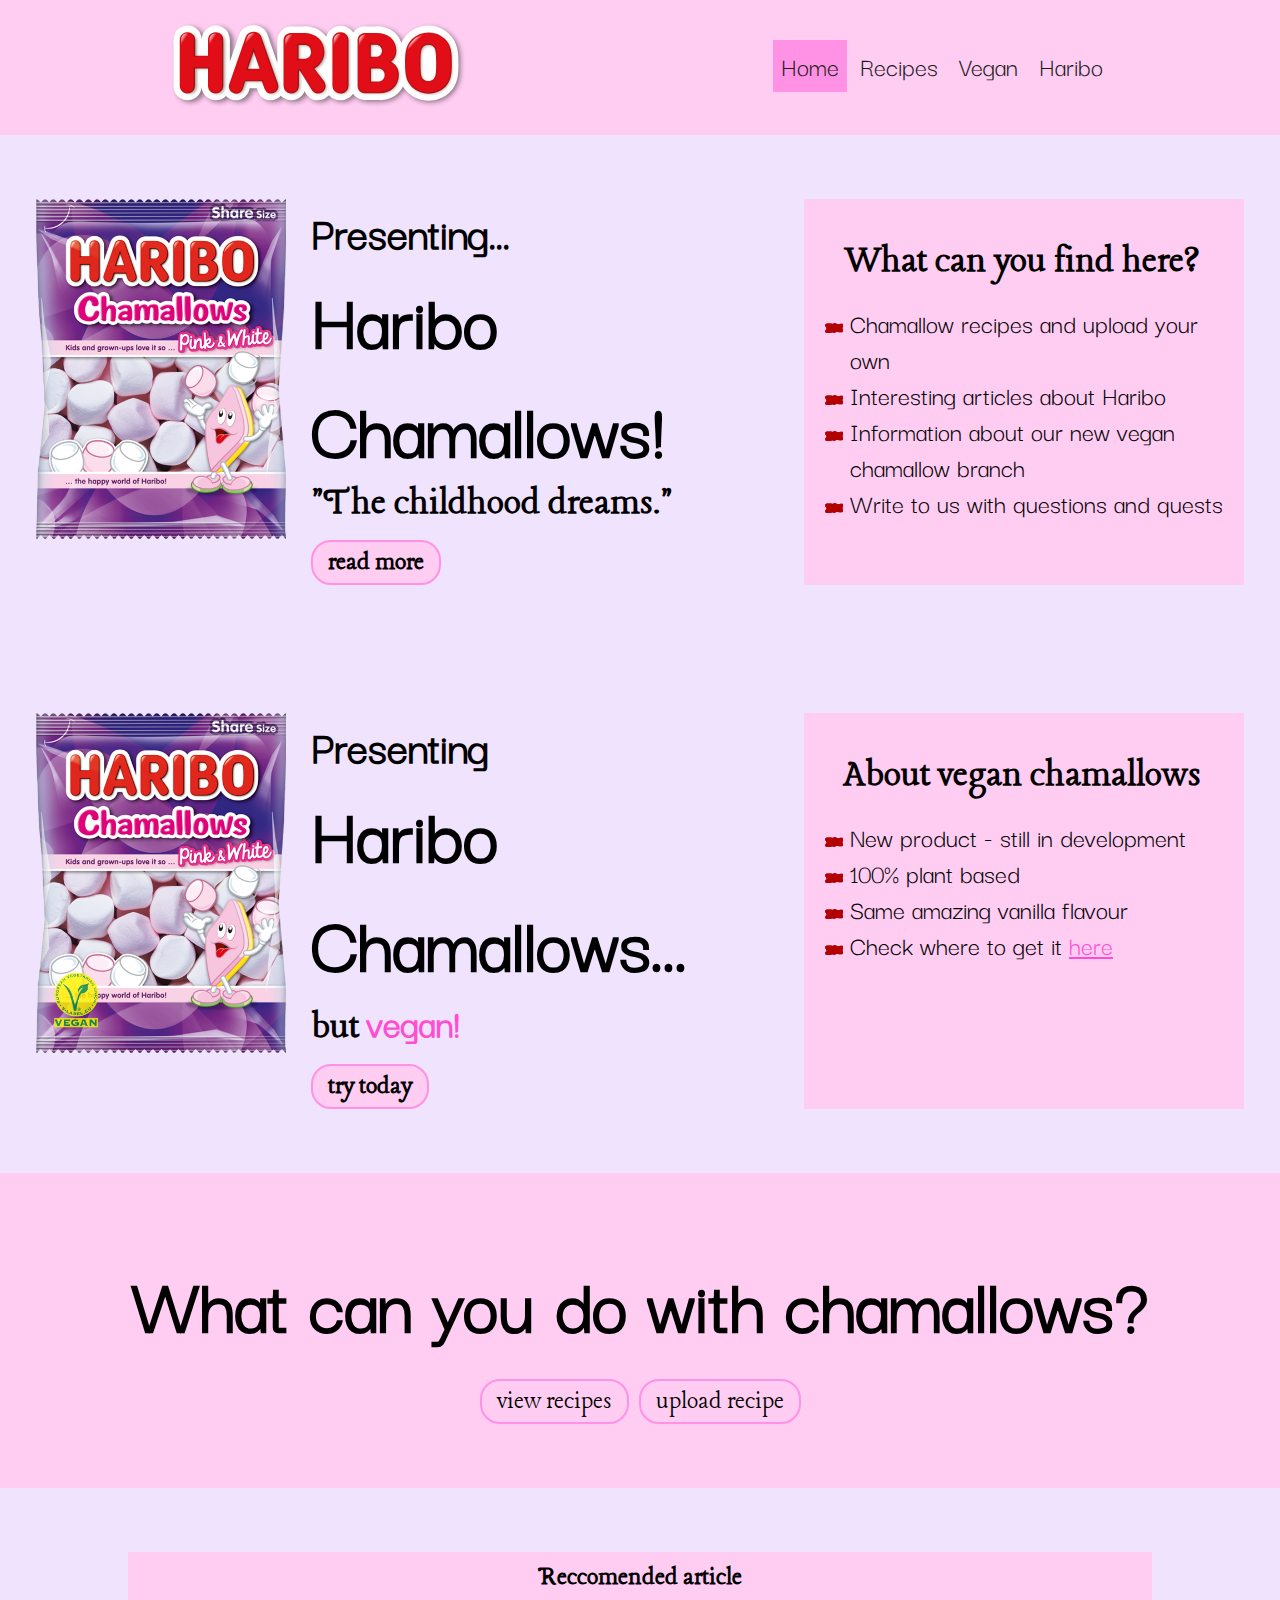
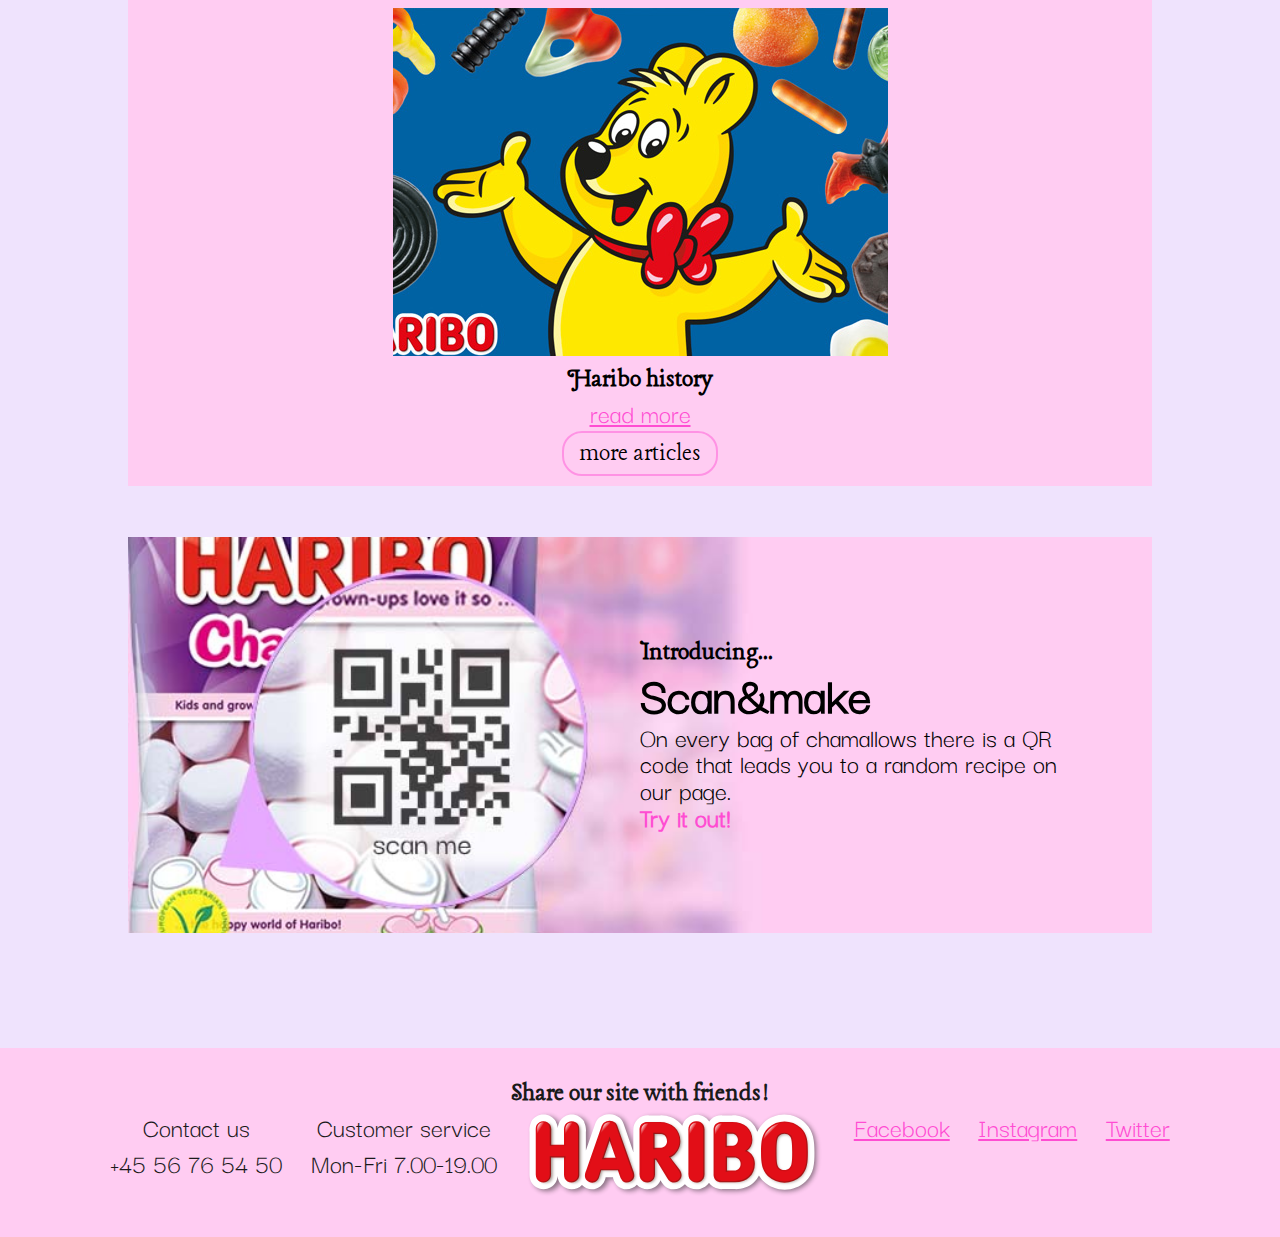
<file: index.html>
<!DOCTYPE html>
<html lang="en">
<head>
    <meta charset="UTF-8">
    <meta http-equiv="X-UA-Compatible" content="IE=edge">
    <meta name="viewport" content="width=device-width, initial-scale=1.0">
    <title>Haribo Chamallows</title>
    <link rel="stylesheet" href="style.css">
    <link rel="icon" href="images/favicon.png">
    <script src="style.js"></script>
</head>
<body>
<main>
    <!-- ------------- LOGO AND NAVIGATION ------------------ -->
    <header>
        <a href="index.html"><img alt="logo" src="images/haribo-logo.svg" width="300px"></a>
        <div class="topnav" id="myTopnav">
            <a href="index.html" class="active">Home</a>
            <div class="dropdown">
              <button class="dropbtn">Recipes
                <i class="fa fa-caret-down"></i>
              </button>
              <div class="dropdown-content">
                <a href="recipes.html">View recipes</a>
                <a href="#">Upload recipe</a>
              </div>
            </div>
            <a href="vegan.html">Vegan</a>
            <div class="dropdown">
                <button class="dropbtn">Haribo
                  <i class="fa fa-caret-down"></i>
                </button>
                <div class="dropdown-content">
                  <a href="article1.html">History of Haribo</a>
                  <a href="article2.html">Haribo chamallows - packaging through time</a>
                  <a href="article3.html">Haribo facts - did you know?</a>
                </div>
              </div>
            <a href="javascript:void(0);" class="icon" onclick="myFunction()">&#9776;</a>
          </div>
    </header>
</main>
<!-- ------------- CHAMALLOWS AND WHAT CAN YOU FIND HERE --------------- -->
    <section class="section1">
        <div class="section1-item1">
        <img alt="chamallows" src="images/chamallows-pink-white.png" width="250px">
        <div  >
            <h3>Presenting...</h3>
            <h1>Haribo Chamallows!</h1>
            <h4>"The childhood dreams."</h4>
            <div class="button"> <h4> <a href="about.html">read more</a> </h4></div>
        </div>
    </div>
       <div class="section1-item2">
           <h4>What can you find here?</h4> 
            <ul>
                <li>Chamallow recipes and upload your own</li>
                <li>Interesting articles about Haribo</li>
                <li>Information about our new vegan chamallow branch</li>
                <li>Write to us with questions and quests</li>
            </ul>   
        </div>
    </section>

<!-- ------------- VEGAN CHAMALLOWS--------------- -->
   <!--- <section class="section2">
        <div class="section2-item">
            <img src="images/chamallows-pink-white-vegan.png" width="250px">
            <h3>Presenting</h3>
            <h1>Haribo Chamallows...</h1>
            <h4>But vegan!</h4>
            <div class="button"> <h4> try today </h4></div>
        </div>
    </section> -->
    <section class="section1">
        <div class="section1-item1">
        <img alt="chamallows" src="images/chamallows-pink-white-vegan.png" width="250px">
        <div  >
            <h3>Presenting</h3>
            <h1>Haribo Chamallows...</h1>
            <h4>but <b> vegan!</b></h4>
            <div class="button"> <h4><a href="vegan.html"> try today </a></h4></div>
        </div>
    </div>
       <div class="section1-item2">
           <h4>About vegan chamallows</h4> 
            <ul>
                <li>New product - still in development</li>
                <li>100% plant based</li>
                <li>Same amazing vanilla flavour</li>
                <li>Check where to get it <a href="vegan.html">here</a></li>
            </ul>   
        </div>
    </section>

<!-- ------------- WHAT CAN YOU DO --------------- -->
    <section class="recipe-item">
        <h1>What can you do with chamallows?</h1>
        <div class="button"><a href="recipes.html">view recipes</a></div>
        <div class="button">upload recipe</div>
    </section>

<!-- ------------- RECC ARTICLE & SCAN AND MAKE --------------- -->

    <section class="section3">
        <div class="section3-item1">
            <h4>Reccomended article</h4>
            <img alt="article-picture" src="images/placeholder-picture.jpg">
            <h4>Haribo history</h4>
            <a href="article1.html">read more</a> <br/>
            <div class="button"><a href="articles.html">more articles</a></div>
        </div>
        <div class="section3-item2">
            <div class="container">
            <h4>Introducing...</h4>
            <h3>Scan&make</h3>
            <p>On every bag of chamallows there is a QR  code that leads you to a  random  recipe on our page. <br/> <b>Try it out!</b></p>
            </div>
        </div>
    </section>

<!-- ------------- FOOTER --------------- -->
<footer>
    <div class="content-wrap">
        <h4>Share our site with friends!</h4>
        <ul class="contact-list">
            <li> 
                <span>
                    Contact us <br/>
                    +45 56 76 54 50
                </span>
            </li>
            <li> 
                <span>
                    Customer service <br/>
                    Mon-Fri 7.00-19.00
                </span>
            </li>
            <li> <img alt="logo" src="images/haribo-logo.svg" width="300px"> </li>
            <li><a href="https://www.facebook.com/haribo" target="_blank">Facebook</a></li>
            <li><a href="https://www.instagram.com/haribo_deutschland/" target="_blank">Instagram</a></li>
            <li><a href="https://twitter.com/officialharibo" target="_blank">Twitter</a></li>
        </ul>
    </div>
</footer>

</main>
</body>
</html>
</file>
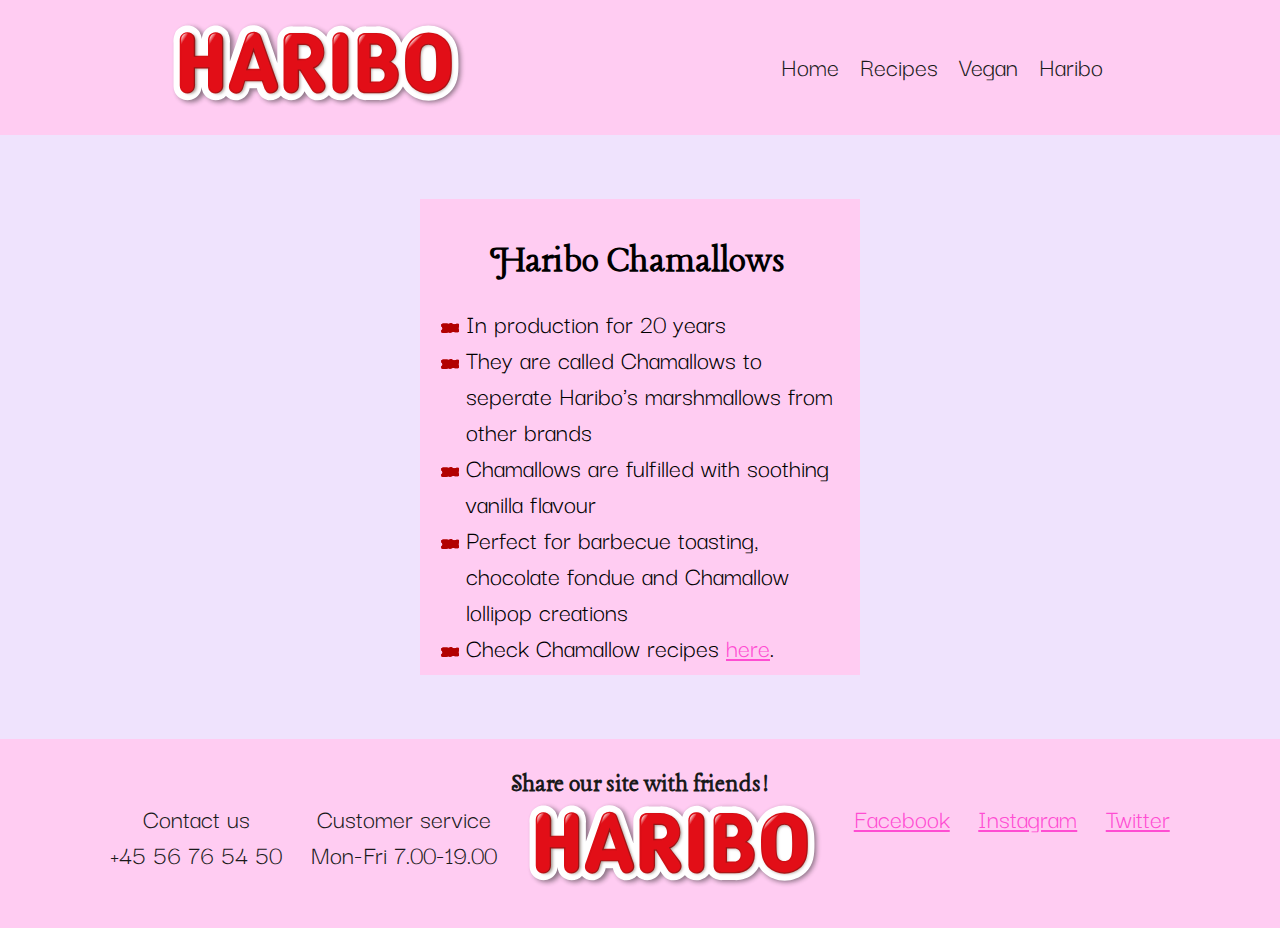
<file: about.html>
<!DOCTYPE html>
<html lang="en">
<head>
    <meta charset="UTF-8">
    <meta http-equiv="X-UA-Compatible" content="IE=edge">
    <meta name="viewport" content="width=device-width, initial-scale=1.0">
    <title>About Haribo Chamallows</title>
    <link rel="stylesheet" href="style.css">
    <link rel="icon" href="images/favicon.png">
    <script src="style.js"></script>

</head>
<body>
    <main>
        <!-- ------------- LOGO AND NAVIGATION ------------------ -->
        <header>
            <a href="index.html"><img alt="logo" src="images/haribo-logo.svg" width="300px"></a>
            <div class="topnav" id="myTopnav">
                <a href="index.html" >Home</a>
                <div class="dropdown">
                  <button class="dropbtn">Recipes
                    <i class="fa fa-caret-down"></i>
                  </button>
                  <div class="dropdown-content">
                    <a href="recipes.html">View recipes</a>
                    <a href="#">Upload recipe</a>
                  </div>
                </div>
                <a href="vegan.html">Vegan</a>
                <div class="dropdown">
                    <button class="dropbtn">Haribo
                      <i class="fa fa-caret-down"></i>
                    </button>
                    <div class="dropdown-content">
                      <a href="article1.html">History of Haribo</a>
                      <a href="article2.html">Haribo chamallows - packaging through time</a>
                      <a href="article3.html" class="active">Haribo facts - did you know?</a>
                    </div>
                  </div>
                <a href="javascript:void(0);" class="icon" onclick="myFunction()">&#9776;</a>
              </div>
        </header>
    </main>
    <!-- ------------- READ MORE ABOUT CHAMALLOWS --------------- -->
<section class="section1">
    <div class="section1-item2">
        <h4>Haribo Chamallows</h4> 
         <ul>
             <li>In production for 20 years</li>
             <li>They are called Chamallows to seperate Haribo's marshmallows from other brands</li>
             <li>Chamallows are fulfilled with soothing vanilla flavour</li>
             <li>Perfect for barbecue toasting, chocolate fondue and Chamallow lollipop creations</li>
             <li>Check Chamallow recipes <a href="recipes.html">here</a>.</li>
         </ul>   
     </div>
 </section>

    <!-- ------------- FOOTER --------------- -->
<footer>
    <div class="content-wrap">
        <h4>Share our site with friends!</h4>
        <ul class="contact-list">
            <li> 
                <span>
                    Contact us <br/>
                    +45 56 76 54 50
                </span>
            </li>
            <li> 
                <span>
                    Customer service <br/>
                    Mon-Fri 7.00-19.00
                </span>
            </li>
            <li> <img alt="logo" src="images/haribo-logo.svg" width="300px"> </li>
            <li><a href="https://www.facebook.com/haribo" target="_blank">Facebook</a></li>
            <li><a href="https://www.instagram.com/haribo_deutschland/" target="_blank">Instagram</a></li>
            <li><a href="https://twitter.com/officialharibo" target="_blank">Twitter</a></li>
        </ul>
    </div>
</footer>
    
</body>
</html>
</file>
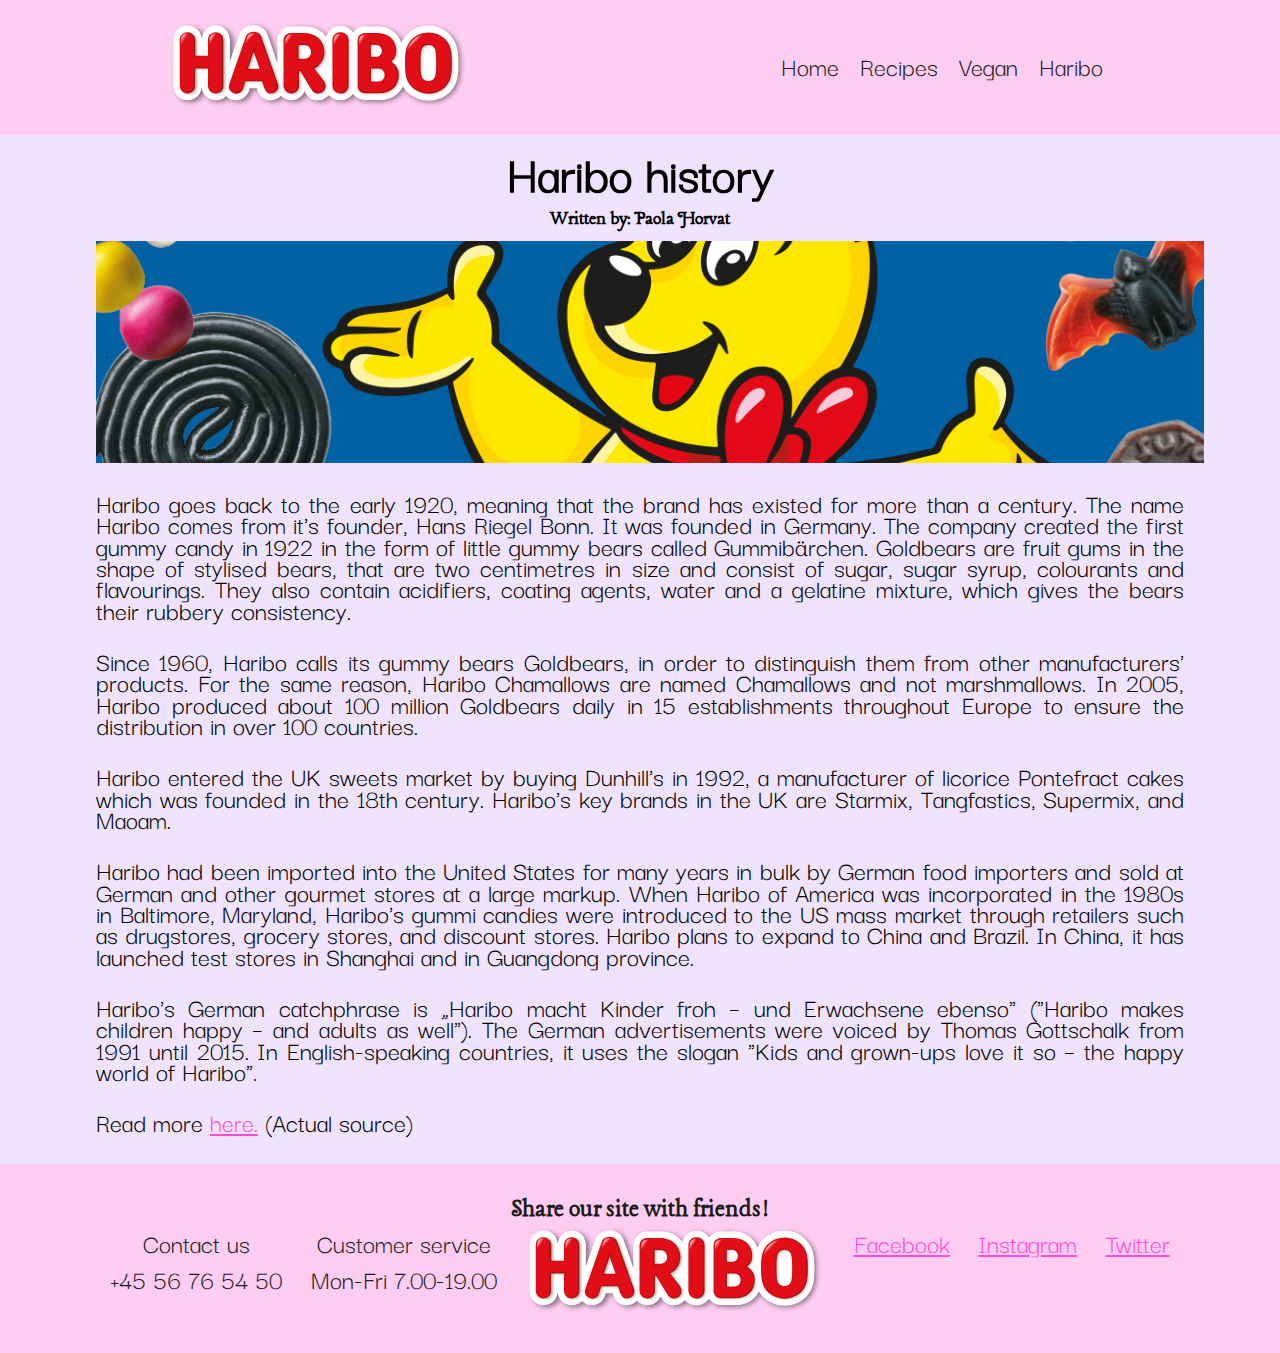
<file: article1.html>
<!DOCTYPE html>
<html lang="en">
<head>
    <meta charset="UTF-8">
    <meta http-equiv="X-UA-Compatible" content="IE=edge">
    <meta name="viewport" content="width=device-width, initial-scale=1.0">
    <title>History of Haribo</title>
    <link rel="stylesheet" href="style.css">
    <link rel="icon" href="images/favicon.png">
    <script src="style.js"></script>

</head>
<body>
    <main>
        <!-- ------------- LOGO AND NAVIGATION ------------------ -->
        <header>
            <a href="index.html"><img alt="logo" src="images/haribo-logo.svg" width="300px"></a>
            <div class="topnav" id="myTopnav">
                <a href="index.html" >Home</a>
                <div class="dropdown">
                  <button class="dropbtn">Recipes
                    <i class="fa fa-caret-down"></i>
                  </button>
                  <div class="dropdown-content">
                    <a href="recipes.html">View recipes</a>
                    <a href="#">Upload recipe</a>
                  </div>
                </div>
                <a href="vegan.html">Vegan</a>
                <div class="dropdown">
                    <button class="dropbtn">Haribo
                      <i class="fa fa-caret-down"></i>
                    </button>
                    <div class="dropdown-content">
                      <a href="article1.html" class="active">History of Haribo</a>
                      <a href="article2.html">Haribo chamallows - packaging through time</a>
                      <a href="article3.html">Haribo facts - did you know?</a>
                    </div>
                  </div>
                <a href="javascript:void(0);" class="icon" onclick="myFunction()">&#9776;</a>
              </div>
        </header>
    </main>
<!-- ------------- ARTICLE --------------- -->
 <div class="article">
<h1>Haribo history</h1>
<h4>Written by: Paola Horvat</h4>

<div>
    .
</div>
<p>
    Haribo goes back to the early 1920, meaning that the brand has existed for more than a century. The name Haribo comes from it's founder, Hans Riegel Bonn. It was founded in Germany. The company created the first gummy candy in 1922 in the form of little gummy bears called Gummibärchen. Goldbears are fruit gums in the shape of stylised bears, that are two centimetres in size and consist of sugar, sugar syrup, colourants and flavourings. They also contain acidifiers, coating agents, water and a gelatine mixture, which gives the bears their rubbery consistency. 
</p>
<p>
    Since 1960, Haribo calls its gummy bears Goldbears, in order to distinguish them from other manufacturers' products. For the same reason, Haribo Chamallows are named Chamallows and not marshmallows. In 2005, Haribo produced about 100 million Goldbears daily in 15 establishments throughout Europe to ensure the distribution in over 100 countries. 
</p>
<p>
    Haribo entered the UK sweets market by buying Dunhill's in 1992, a manufacturer of licorice Pontefract cakes which was founded in the 18th century. Haribo's key brands in the UK are Starmix, Tangfastics, Supermix, and Maoam.
</p>
<p>
    Haribo had been imported into the United States for many years in bulk by German food importers and sold at German and other gourmet stores at a large markup. When Haribo of America was incorporated in the 1980s in Baltimore, Maryland, Haribo's gummi candies were introduced to the US mass market through retailers such as drugstores, grocery stores, and discount stores. Haribo plans to expand to China and Brazil. In China, it has launched test stores in Shanghai and in Guangdong province. 
</p>
<p>
    Haribo's German catchphrase is „Haribo macht Kinder froh – und Erwachsene ebenso" ("Haribo makes children happy – and adults as well"). The German advertisements were voiced by Thomas Gottschalk from 1991 until 2015. In English-speaking countries, it uses the slogan "Kids and grown-ups love it so – the happy world of Haribo".
</p>
<p>
    Read more <a href="https://en.wikipedia.org/wiki/Haribo" target="_blank">here.</a> (Actual source)
</p>
</div>

<!-- ------------- FOOTER --------------- -->
<footer>
    <div class="content-wrap">
        <h4>Share our site with friends!</h4>
        <ul class="contact-list">
            <li> 
                <span>
                    Contact us <br/>
                    +45 56 76 54 50
                </span>
            </li>
            <li> 
                <span>
                    Customer service <br/>
                    Mon-Fri 7.00-19.00
                </span>
            </li>
            <li> <img alt="logo" src="images/haribo-logo.svg" width="300px"> </li>
            <li><a href="https://www.facebook.com/haribo" target="_blank">Facebook</a></li>
            <li><a href="https://www.instagram.com/haribo_deutschland/" target="_blank">Instagram</a></li>
            <li><a href="https://twitter.com/officialharibo" target="_blank">Twitter</a></li>
        </ul>
    </div>
</footer>
    
</body>
</html>
</file>
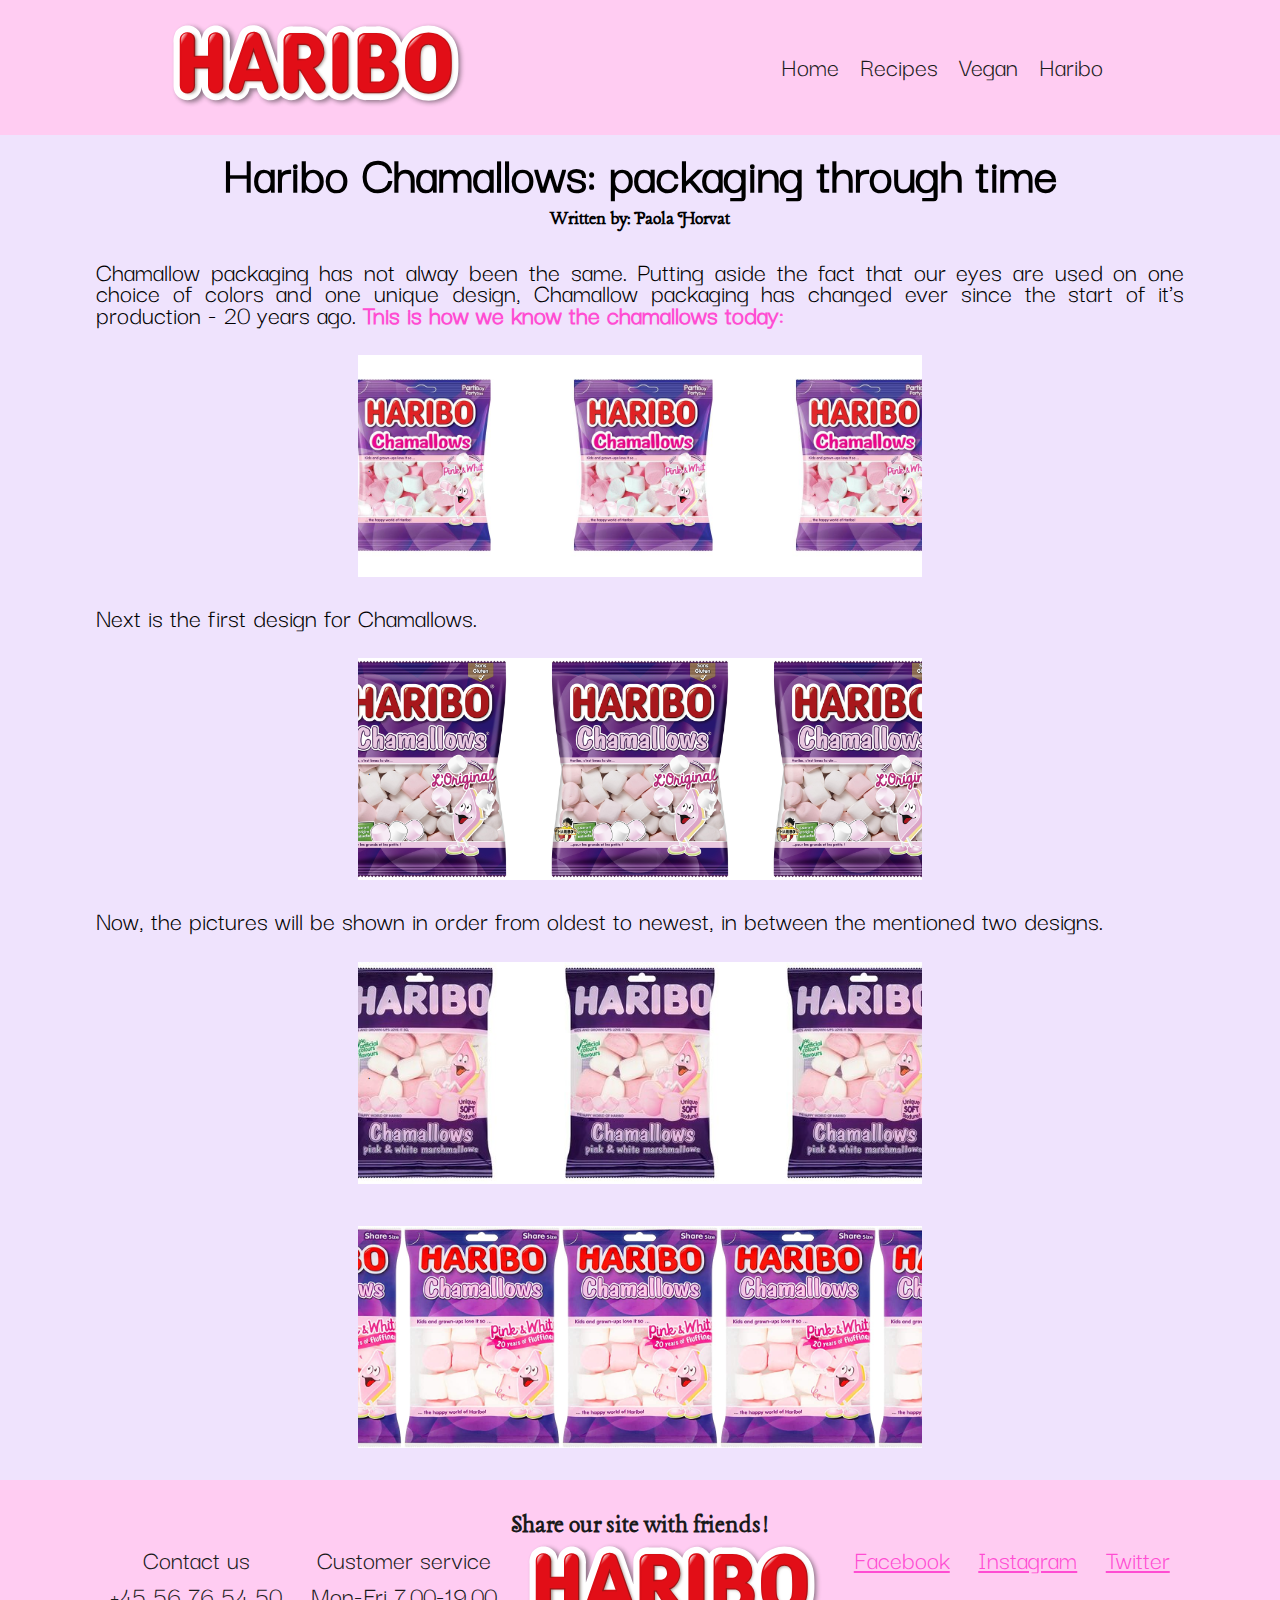
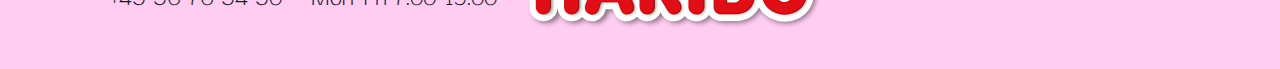
<file: article2.html>
<!DOCTYPE html>
<html lang="en">
<head>
    <meta charset="UTF-8">
    <meta http-equiv="X-UA-Compatible" content="IE=edge">
    <meta name="viewport" content="width=device-width, initial-scale=1.0">
    <title>Chamallow pachaging through time</title>
    <link rel="stylesheet" href="style.css">
    <link rel="icon" href="images/favicon.png">
    <script src="style.js"></script>

</head>
<body>
    <main>
        <!-- ------------- LOGO AND NAVIGATION ------------------ -->
        <header>
            <a href="index.html"><img alt="logo" src="images/haribo-logo.svg" width="300px"></a>
            <div class="topnav" id="myTopnav">
                <a href="index.html" >Home</a>
                <div class="dropdown">
                  <button class="dropbtn">Recipes
                    <i class="fa fa-caret-down"></i>
                  </button>
                  <div class="dropdown-content">
                    <a href="recipes.html">View recipes</a>
                    <a href="#">Upload recipe</a>
                  </div>
                </div>
                <a href="vegan.html">Vegan</a>
                <div class="dropdown">
                    <button class="dropbtn">Haribo
                      <i class="fa fa-caret-down"></i>
                    </button>
                    <div class="dropdown-content">
                      <a href="article1.html">History of Haribo</a>
                      <a href="article2.html" class="active">Haribo chamallows - packaging through time</a>
                      <a href="article3.html">Haribo facts - did you know?</a>
                    </div>
                  </div>
                <a href="javascript:void(0);" class="icon" onclick="myFunction()">&#9776;</a>
              </div>
        </header>
    </main>
 
    <!-- ------------- ARTICLE 2 --------------- -->

    <div class="article">
      <h1>Haribo Chamallows: packaging through time</h1>
      <h4>Written by: Paola Horvat</h4>
      
      <p>
          Chamallow packaging has not alway been the same. Putting aside the fact that our eyes are used on one choice of colors and one unique design, Chamallow packaging has changed ever since the start of it's production - 20 years ago. <b>Tnis is how we know the chamallows today: </b></p>
      </p>
         <span class="packaging1">
           .
         </span>

      <p>
          Next is the first design for Chamallows.
      </p>

          <span class="packaging2">
        .
          </span>
          <p>Now, the pictures will be shown in order from oldest to newest, in between the mentioned two designs.</p>
          <span class="packaging3">
            .
          </span>
            <br/>
          <span class="packaging4">
            .
          </span>
          <br/>

      </div>

    <!-- ------------- FOOTER --------------- -->
<footer>
    <div class="content-wrap">
        <h4>Share our site with friends!</h4>
        <ul class="contact-list">
            <li> 
                <span>
                    Contact us <br/>
                    +45 56 76 54 50
                </span>
            </li>
            <li> 
                <span>
                    Customer service <br/>
                    Mon-Fri 7.00-19.00
                </span>
            </li>
            <li> <img alt="logo" src="images/haribo-logo.svg" width="300px"> </li>
            <li><a href="https://www.facebook.com/haribo" target="_blank">Facebook</a></li>
            <li><a href="https://www.instagram.com/haribo_deutschland/" target="_blank">Instagram</a></li>
            <li><a href="https://twitter.com/officialharibo" target="_blank">Twitter</a></li>
        </ul>
    </div>
</footer>
    
</body>
</html>
</file>
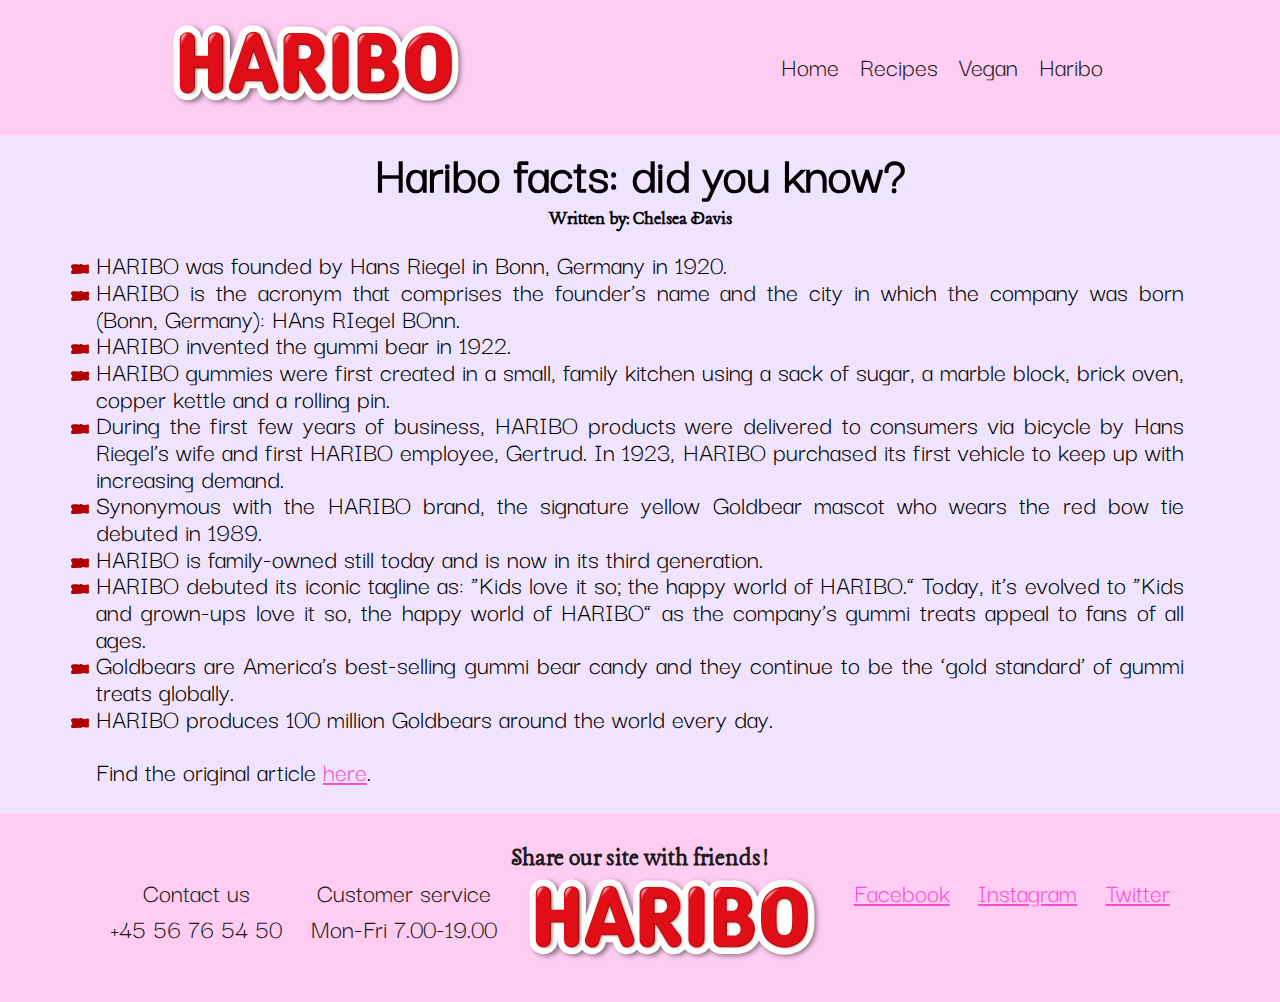
<file: article3.html>
<!DOCTYPE html>
<html lang="en">
<head>
    <meta charset="UTF-8">
    <meta http-equiv="X-UA-Compatible" content="IE=edge">
    <meta name="viewport" content="width=device-width, initial-scale=1.0">
    <title>10 Haribo facts</title>
    <link rel="stylesheet" href="style.css">
    <link rel="icon" href="images/favicon.png">
    <script src="style.js"></script>

</head>
<body>
    <main>
        <!-- ------------- LOGO AND NAVIGATION ------------------ -->
        <header>
            <a href="index.html"><img alt="logo" src="images/haribo-logo.svg" width="300px"></a>
            <div class="topnav" id="myTopnav">
                <a href="index.html" >Home</a>
                <div class="dropdown">
                  <button class="dropbtn">Recipes
                    <i class="fa fa-caret-down"></i>
                  </button>
                  <div class="dropdown-content">
                    <a href="recipes.html">View recipes</a>
                    <a href="#">Upload recipe</a>
                  </div>
                </div>
                <a href="vegan.html">Vegan</a>
                <div class="dropdown">
                    <button class="dropbtn">Haribo
                      <i class="fa fa-caret-down"></i>
                    </button>
                    <div class="dropdown-content">
                      <a href="article1.html">History of Haribo</a>
                      <a href="article2.html">Haribo chamallows - packaging through time</a>
                      <a href="article3.html" class="active">Haribo facts - did you know?</a>
                    </div>
                  </div>
                <a href="javascript:void(0);" class="icon" onclick="myFunction()">&#9776;</a>
              </div>
        </header>
    </main>
    <!-- ------------- ARTICLE 3 --------------- -->
    <div class="article">
      <h1>Haribo facts: did you know?</h1>
      <h4>Written by: Chelsea Davis</h4>
      
    <ul>
      <li>HARIBO was founded by Hans Riegel in Bonn, Germany in 1920.</li>

      <li>HARIBO is the acronym that comprises the founder’s name and the city in which the company was born (Bonn, Germany): HAns RIegel BOnn.</li>

      <li>HARIBO invented the gummi bear in 1922.</li>

      <li>HARIBO gummies were first created in a small, family kitchen using a sack of sugar, a marble block, brick oven, copper kettle and a rolling pin.</li>

      <li>During the first few years of business, HARIBO products were delivered to consumers via bicycle by Hans Riegel’s wife and first HARIBO employee, Gertrud. In 1923, HARIBO purchased its first vehicle to keep up with increasing demand.</li>

      <li>Synonymous with the HARIBO brand, the signature yellow Goldbear mascot who wears the red bow tie debuted in 1989.</li>

      <li>HARIBO is family-owned still today and is now in its third generation.</li>

      <li>HARIBO debuted its iconic tagline as: “Kids love it so; the happy world of HARIBO.” Today, it’s evolved to “Kids and grown-ups love it so, the happy world of HARIBO” as the company’s gummi treats appeal to fans of all ages.</li>

      <li>Goldbears are America’s best-selling gummi bear candy and they continue to be the ‘gold standard’ of gummi treats globally.</li>

      <li>HARIBO produces 100 million Goldbears around the world every day.</li>
    </ul>
    <p>Find the original article <a href="https://www.forbes.com/sites/chelseadavis/2020/03/27/20-fun-facts-about-haribo-the-original-inventor-of-the-gummi-bear/?sh=27b614303d73" target="_blank">here</a>.</p>
    </div>

    <!-- ------------- FOOTER --------------- -->
<footer>
    <div class="content-wrap">
        <h4>Share our site with friends!</h4>
        <ul class="contact-list">
            <li> 
                <span>
                    Contact us <br/>
                    +45 56 76 54 50
                </span>
            </li>
            <li> 
                <span>
                    Customer service <br/>
                    Mon-Fri 7.00-19.00
                </span>
            </li>
            <li> <img alt="logo" src="images/haribo-logo.svg" width="300px"> </li>
            <li><a href="https://www.facebook.com/haribo" target="_blank">Facebook</a></li>
            <li><a href="https://www.instagram.com/haribo_deutschland/" target="_blank">Instagram</a></li>
            <li><a href="https://twitter.com/officialharibo" target="_blank">Twitter</a></li>
        </ul>
    </div>
</footer>
    
</body>
</html>
</file>
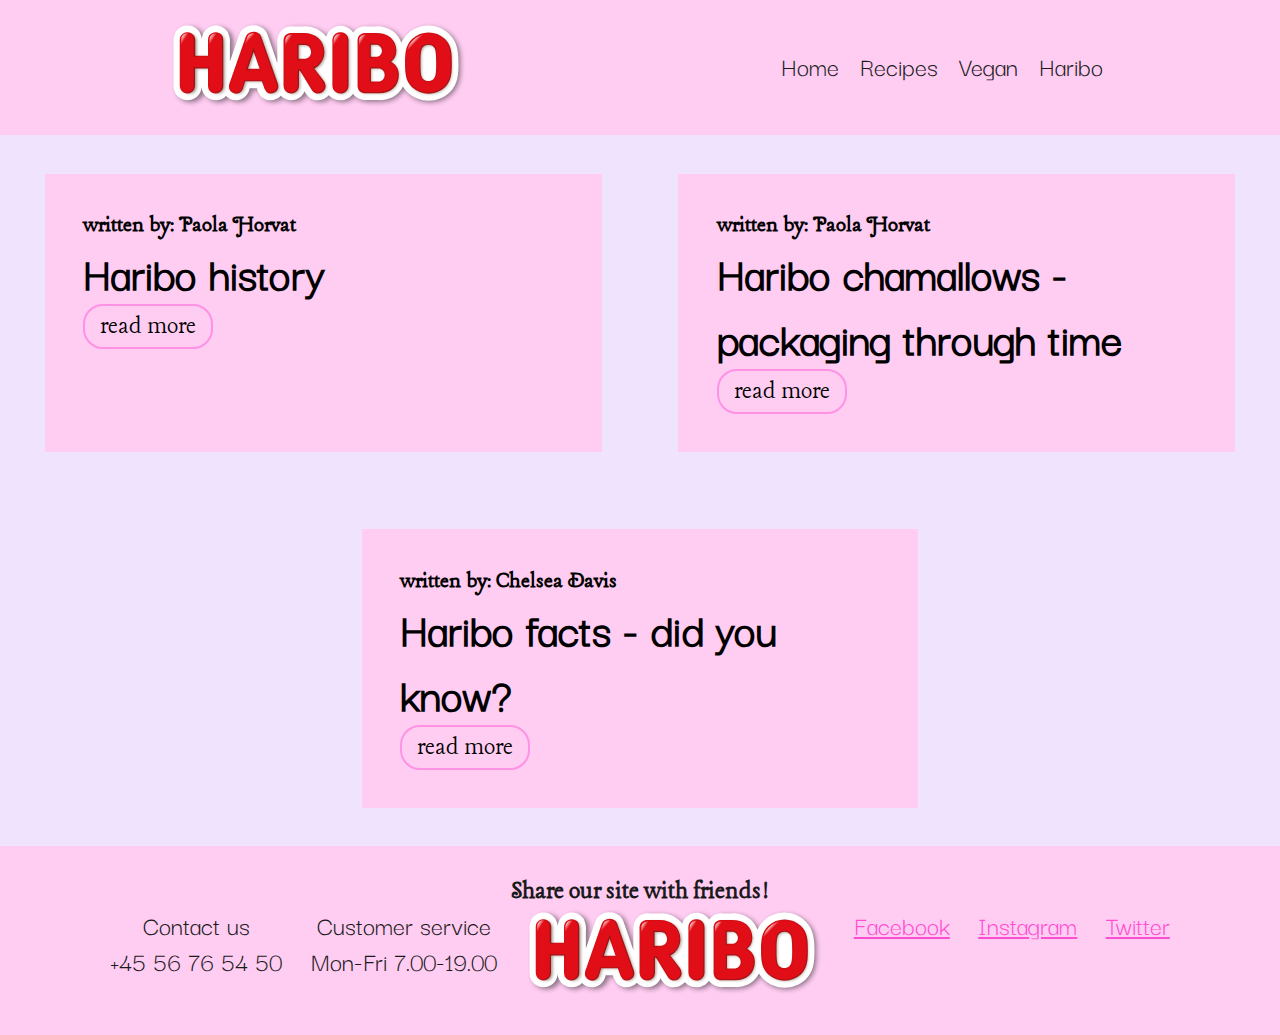
<file: articles.html>
<!DOCTYPE html>
<html lang="en">
<head>
    <meta charset="UTF-8">
    <meta http-equiv="X-UA-Compatible" content="IE=edge">
    <meta name="viewport" content="width=device-width, initial-scale=1.0">
    <title>Haribo articles</title>
    <link rel="stylesheet" href="style.css">
    <link rel="icon" href="images/favicon.png">
    <script src="style.js"></script>
</head>
<body>
    <main>
        <!-- ------------- LOGO AND NAVIGATION ------------------ -->
        <header>
            <a href="index.html"><img alt="logo" src="images/haribo-logo.svg" width="300px"></a>
            <div class="topnav" id="myTopnav">
                <a href="index.html" >Home</a>
                <div class="dropdown">
                  <button class="dropbtn">Recipes
                    <i class="fa fa-caret-down"></i>
                  </button>
                  <div class="dropdown-content">
                    <a class="active" href="recipes.html">View recipes</a>
                    <a href="#">Upload recipe</a>
                  </div>
                </div>
                <a href="vegan.html">Vegan</a>
                <div class="dropdown">
                    <button class="dropbtn">Haribo
                      <i class="fa fa-caret-down"></i>
                    </button>
                    <div class="dropdown-content">
                      <a href="article1.html">History of Haribo</a>
                      <a href="article2.html">Haribo chamallows - packaging through time</a>
                      <a href="article3.html">Haribo facts - did you know?</a>
                    </div>
                  </div>
                <a href="javascript:void(0);" class="icon" onclick="myFunction()">&#9776;</a>
              </div>
        </header>
    </main>
    <!-- articles 3/3 -->

<div class="recipe-container">
    <section class="recipe1">
        <h4>written by: Paola Horvat</h4>
        <h1>Haribo history</h1>
        <div class="button"><a href="article1.html">read more</a></div>
    </section>


    <section class="recipe1">
            <h4>written by: Paola Horvat</h4>
            <h1>Haribo chamallows - packaging through time</h1>
            <div class="button"><a href="article2.html">read more</a></div>
    </section>


    <section class="recipe1">
        <h4>written by: Chelsea Davis</h4>
        <h1>Haribo facts - did you know?</h1>
        <div class="button"><a href="article3.html">read more</a></div>
</section>
</div>


    <!-- ------------- FOOTER --------------- -->
<footer>
    <div class="content-wrap">
        <h4>Share our site with friends!</h4>
        <ul class="contact-list">
            <li> 
                <span>
                    Contact us <br/>
                    +45 56 76 54 50
                </span>
            </li>
            <li> 
                <span>
                    Customer service <br/>
                    Mon-Fri 7.00-19.00
                </span>
            </li>
            <li> <img alt="logo" src="images/haribo-logo.svg" width="300px"> </li>
            <li><a href="https://www.facebook.com/haribo" target="_blank">Facebook</a></li>
            <li><a href="https://www.instagram.com/haribo_deutschland/" target="_blank">Instagram</a></li>
            <li><a href="https://twitter.com/officialharibo" target="_blank">Twitter</a></li>
        </ul>
    </div>
</footer>
</body>
</html>
</file>
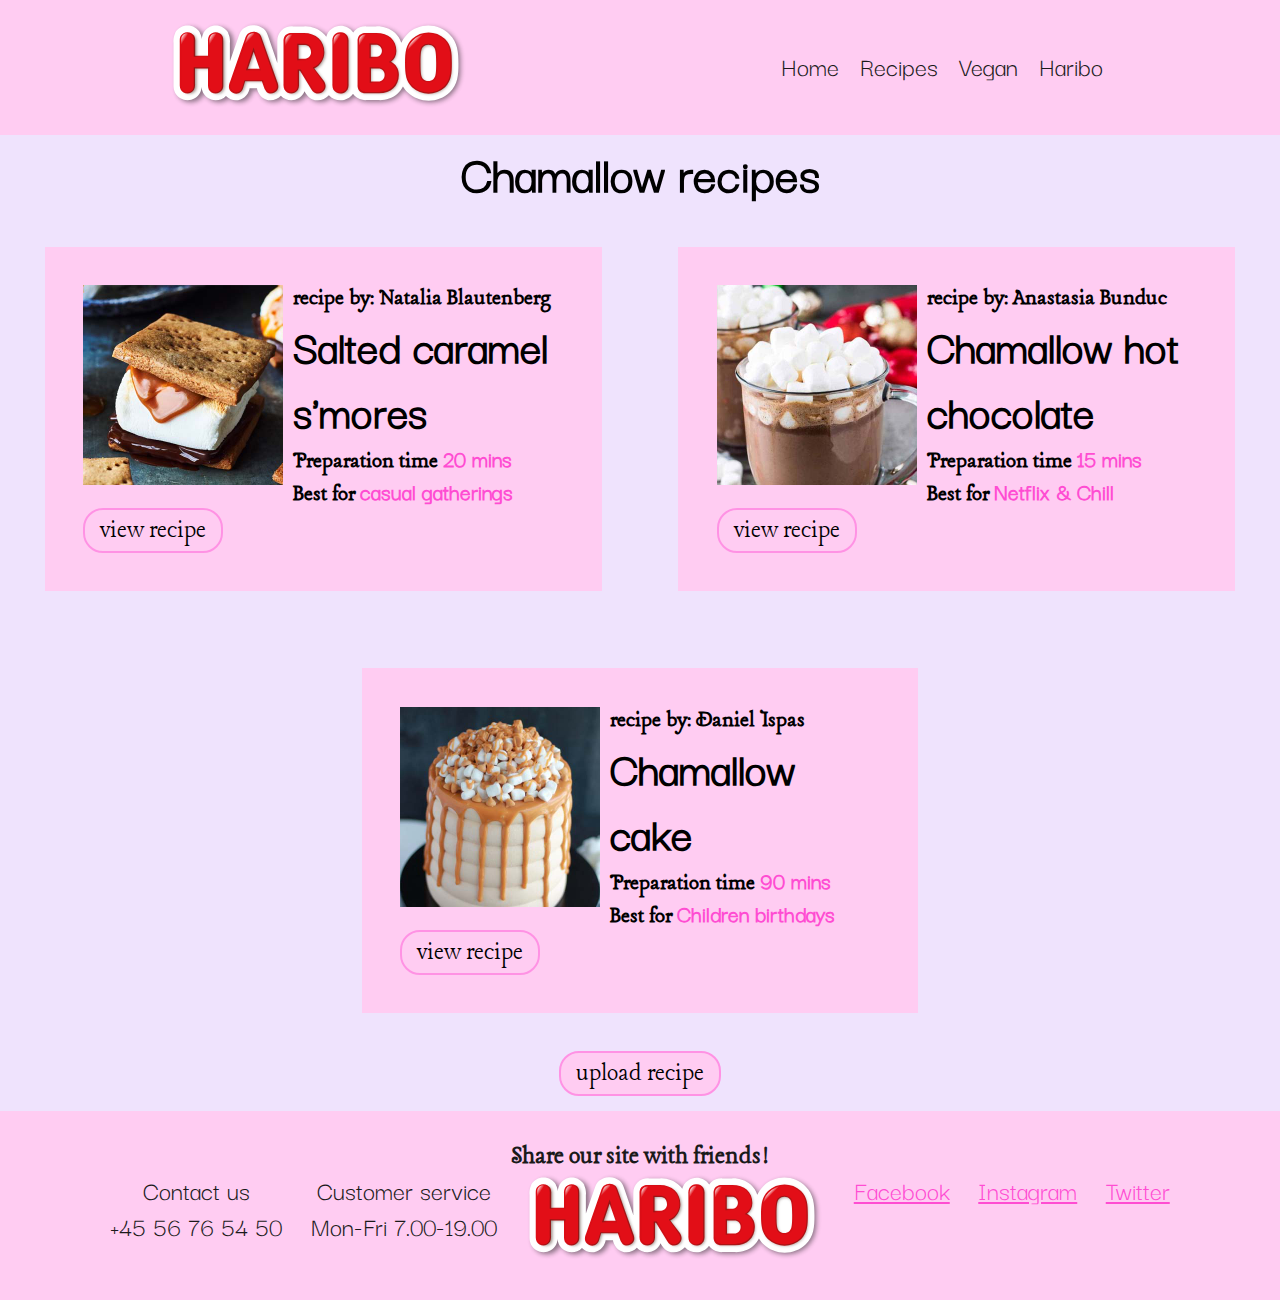
<file: recipes.html>
<!DOCTYPE html>
<html lang="en">
<head>
    <meta charset="UTF-8">
    <meta http-equiv="X-UA-Compatible" content="IE=edge">
    <meta name="viewport" content="width=device-width, initial-scale=1.0">
    <title>Chamallow recipes</title>
    <link rel="stylesheet" href="style.css">
    <link rel="icon" href="images/favicon.png">
    <script src="style.js"></script>
</head>
<body>
    <main>
        <!-- ------------- LOGO AND NAVIGATION ------------------ -->
        <header>
            <a href="index.html"><img alt="logo" src="images/haribo-logo.svg" width="300px"></a>
            <div class="topnav" id="myTopnav">
                <a href="index.html" >Home</a>
                <div class="dropdown">
                  <button class="dropbtn">Recipes
                    <i class="fa fa-caret-down"></i>
                  </button>
                  <div class="dropdown-content">
                    <a class="active" href="recipes.html">View recipes</a>
                    <a href="#">Upload recipe</a>
                  </div>
                </div>
                <a href="vegan.html">Vegan</a>
                <div class="dropdown">
                    <button class="dropbtn">Haribo
                      <i class="fa fa-caret-down"></i>
                    </button>
                    <div class="dropdown-content">
                      <a href="article1.html">History of Haribo</a>
                      <a href="article2.html">Haribo chamallows - packaging through time</a>
                      <a href="article3.html">Haribo facts - did you know?</a>
                    </div>
                  </div>
                <a href="javascript:void(0);" class="icon" onclick="myFunction()">&#9776;</a>
              </div>
        </header>
    </main>
<div class="article">
    <h1>Chamallow recipes</h1>
</div>
    <!-- SECTION 1 -->
<div class="recipe-container">
    <section class="recipe1">
        <img alt="recipe" src="images/smore-recipe.jpg"/>
        <h4>recipe by: Natalia Blautenberg</h4>
        <h1>Salted caramel s'mores</h1>
        <h4>Preparation time <b>20 mins</b></h4>
        <h4>Best for <b>casual gatherings</b></h4>
        <div class="button">view recipe</div>
    </section>

    <!-- SECTION 2 -->
    <section class="recipe1">
        <img alt="recipe" src="images/hot-choco-recipe.jpg"/>
        <h4>recipe by: Anastasia Bunduc</h4>
        <h1>Chamallow hot chocolate</h1>
        <h4>Preparation time <b>15 mins</b></h4>
        <h4>Best for <b>Netflix & Chill</b></h4>
        <div class="button">view recipe</div>
    </section>

     <!-- SECTION 3 -->
     <section class="recipe1">
        <img  alt="recipe" src="images/marshmallow-cake-recipe.jpg"/>
        <h4>recipe by: Daniel Ispas</h4>
        <h1>Chamallow cake</h1>
        <h4>Preparation time <b>90 mins</b></h4>
        <h4>Best for <b>Children birthdays</b></h4>
        <div class="button">view recipe</div>
    </section>
</div>
<section id="upload-recipe">
    <div class="button">upload recipe</div>
</section>



    <!-- ------------- FOOTER --------------- -->
<footer>
    <div class="content-wrap">
        <h4>Share our site with friends!</h4>
        <ul class="contact-list">
            <li> 
                <span>
                    Contact us <br/>
                    +45 56 76 54 50
                </span>
            </li>
            <li> 
                <span>
                    Customer service <br/>
                    Mon-Fri 7.00-19.00
                </span>
            </li>
            <li> <img alt="logo" src="images/haribo-logo.svg" width="300px"> </li>
            <li><a href="https://www.facebook.com/haribo" target="_blank">Facebook</a></li>
            <li><a href="https://www.instagram.com/haribo_deutschland/" target="_blank">Instagram</a></li>
            <li><a href="https://twitter.com/officialharibo" target="_blank">Twitter</a></li>
        </ul>
    </div>
</footer>
</body>
</html>
</file>
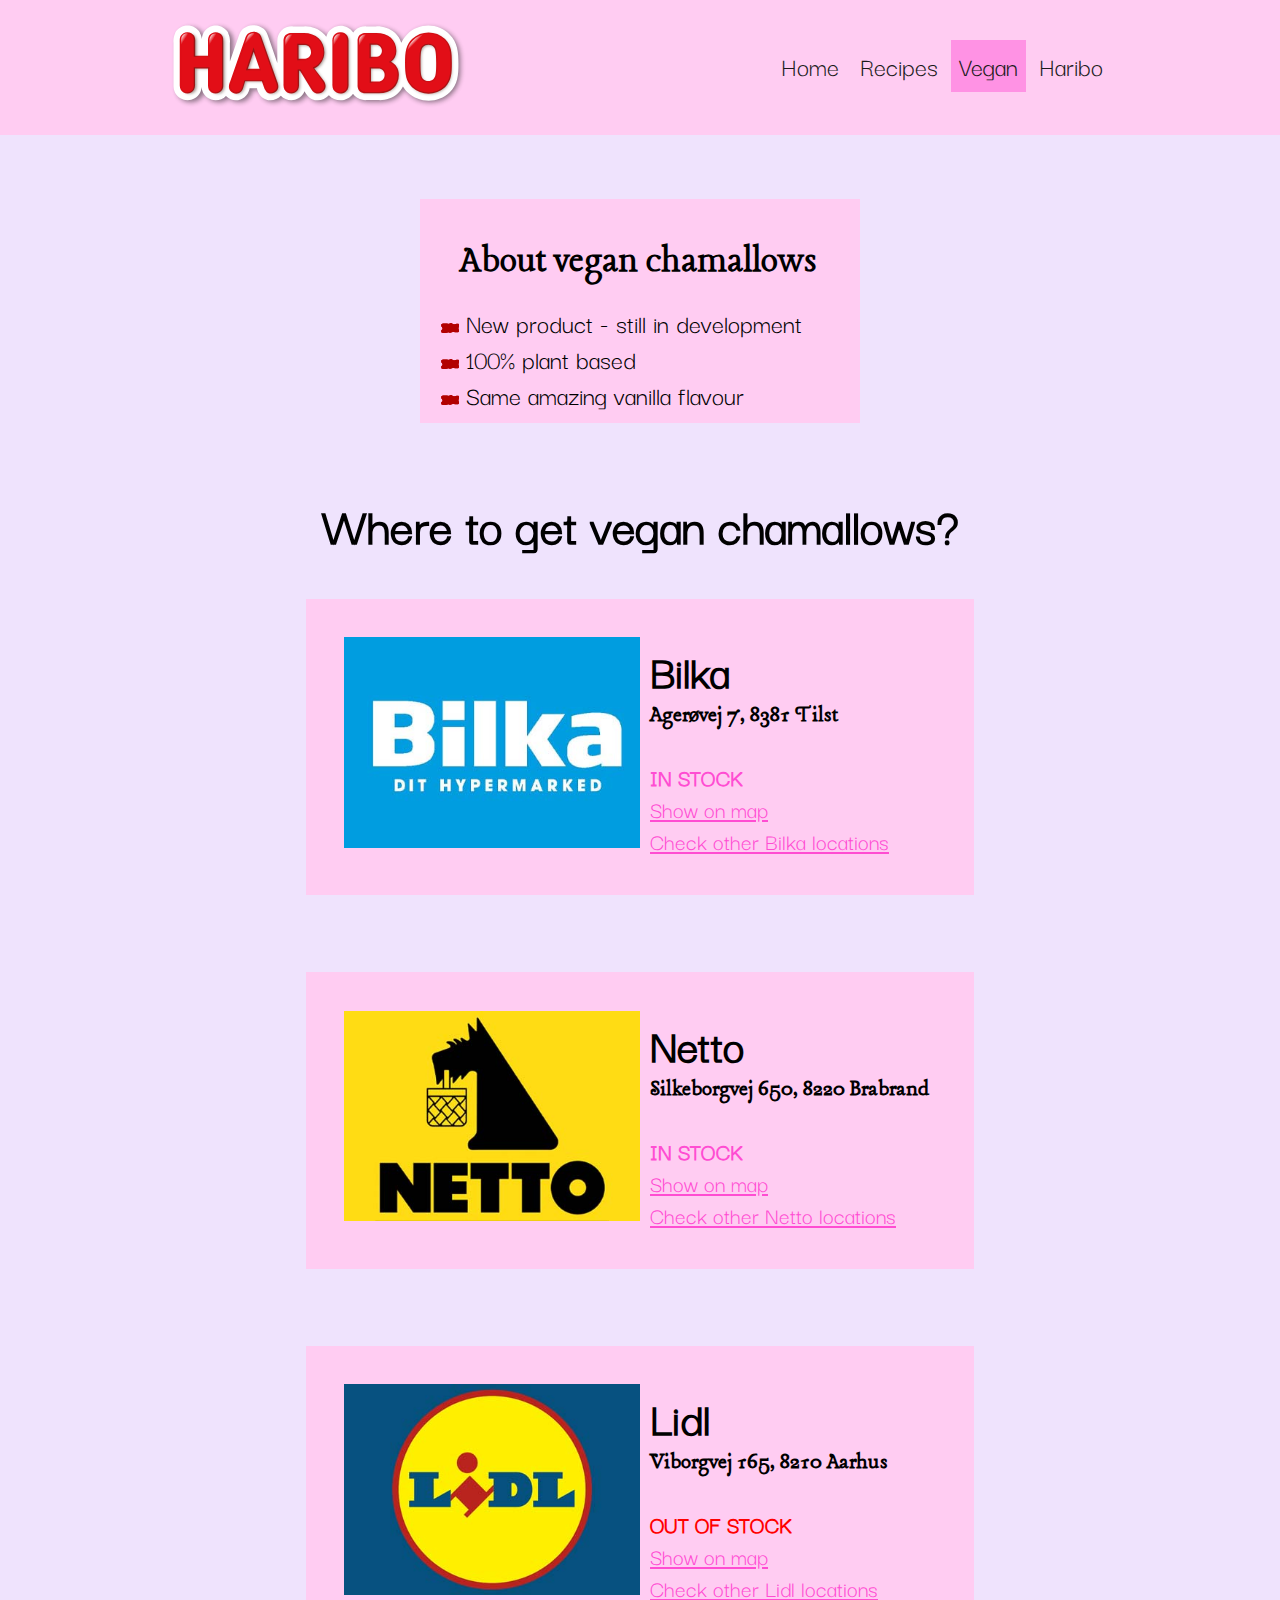
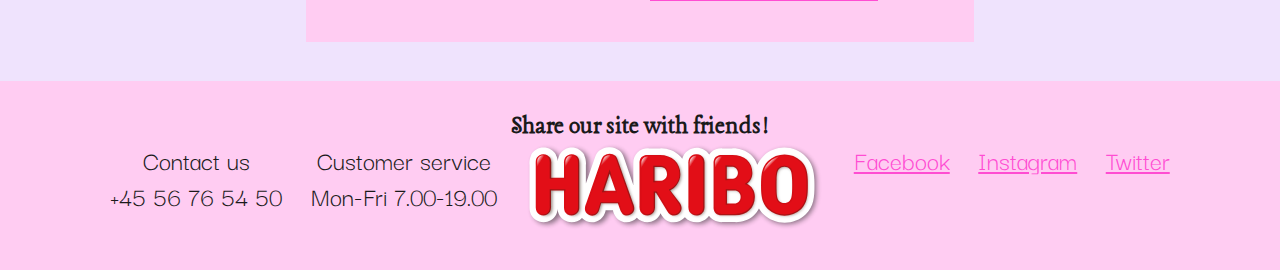
<file: vegan.html>
<!DOCTYPE html>
<html lang="en">
<head>
    <meta charset="UTF-8">
    <meta http-equiv="X-UA-Compatible" content="IE=edge">
    <meta name="viewport" content="width=device-width, initial-scale=1.0">
    <title>Vegan Chamallows</title>
    <link rel="stylesheet" href="style.css">
    <link rel="icon" href="images/favicon.png">
    <script src="style.js"></script>

</head>
<body>
    <main>
        <!-- ------------- LOGO AND NAVIGATION ------------------ -->
        <header>
            <a href="index.html"><img alt="logo" src="images/haribo-logo.svg" width="300px"></a>
            <div class="topnav" id="myTopnav">
                <a href="index.html" >Home</a>
                <div class="dropdown">
                  <button class="dropbtn">Recipes
                    <i class="fa fa-caret-down"></i>
                  </button>
                  <div class="dropdown-content">
                    <a href="recipes.html">View recipes</a>
                    <a href="#">Upload recipe</a>
                  </div>
                </div>
                <a href="vegan.html" class="active" >Vegan</a>
                <div class="dropdown">
                    <button class="dropbtn">Haribo
                      <i class="fa fa-caret-down"></i>
                    </button>
                    <div class="dropdown-content">
                      <a href="article1.html">History of Haribo</a>
                      <a href="article2.html">Haribo chamallows - packaging through time</a>
                      <a href="article3.html">Haribo facts - did you know?</a>
                    </div>
                  </div>
                <a href="javascript:void(0);" class="icon" onclick="myFunction()">&#9776;</a>
              </div>
        </header>
    </main>

    <!-- ------------- ABOUT VEGAN CHAMALLOWS --------------- -->
<section class="section1">
    <div class="section1-item2">
        <h4>About vegan chamallows</h4> 
         <ul>
             <li>New product - still in development</li>
             <li>100% plant based</li>
             <li>Same amazing vanilla flavour</li>
         </ul>   
     </div>
</section>

<!-- ------------- WHERE TO GET THEM --------------- -->

<h1 class="middle">Where to get vegan chamallows?</h1>

<div class="recipe-container">
    <section class="store1">
        <img  alt="store" src="images/bilka.jpg"/>
        <h1>Bilka</h1>
        <h4>Agerøvej 7, 8381 Tilst</h4>
        <br/>
        <b>IN STOCK</b> <br/>
        <a href="https://www.google.com/maps/place/Bilka/@56.1806451,10.1256677,14z/data=!3m1!5s0x464c14fcceeea00f:0x5b90fd79cd96d27a!4m5!3m4!1s0x464c14fcd2ba26fd:0xa3d8b059b15fed1d!8m2!3d56.1827817!4d10.1051144" target="_blank">Show on map</a> <br/>
        <a href="https://www.google.com/maps/search/bilka/@56.1426218,9.4177652,9z/data=!3m1!4b1" target="_blank">Check other Bilka locations</a>
    </section>
</div>


<div class="recipe-container">
    <section class="store1">
        <img alt="store" src="images/netto.jpg"/>
        <h1>Netto</h1>
        <h4>Silkeborgvej 650, 8220 Brabrand</h4>
        <br/>
        <b>IN STOCK</b> <br/>
        <a href="https://www.google.com/maps/place/Silkeborgvej+650,+8220+Brabrand/@56.1543354,10.0956659,17z/data=!3m1!4b1!4m5!3m4!1s0x464c14d5e495962d:0x4429852bcf5b5052!8m2!3d56.1543354!4d10.0978547" target="_blank">Show on map</a> <br/>
        <a href="https://www.google.com/maps/search/netto/@56.1533366,10.0441757,12z/data=!3m1!4b1" target="_blank">Check other Netto locations</a>
    </section>
</div>


<div class="recipe-container">
    <section class="store1">
        <img alt="store" src="images/lidl.jpg"/>
        <h1>Lidl</h1>
        <h4>Viborgvej 165, 8210 Aarhus</h4>
        <br/>
        <b id="sold-out">OUT OF STOCK</b> <br/>
        <a href="https://www.google.com/maps/place/Lidl/@56.1543304,10.0628353,13z/data=!4m9!1m2!2m1!1slidl!3m5!1s0x4652be615eb1ef7b:0xd6001d9fa8533d31!8m2!3d56.1688515!4d10.1610594!15sCgRsaWRsIgOIAQFaBiIEbGlkbJIBFGRpc2NvdW50X3N1cGVybWFya2V0" target="_blank">Show on map</a> <br/>
        <a href="https://www.google.com/maps/search/lidl/@56.153297,10.0441756,12z/data=!3m1!4b1" target="_blank">Check other Lidl locations</a>
    </section>
</div>
    <!-- ------------- FOOTER --------------- -->
<footer>
    <div class="content-wrap">
        <h4>Share our site with friends!</h4>
        <ul class="contact-list">
            <li> 
                <span>
                    Contact us <br/>
                    +45 56 76 54 50
                </span>
            </li>
            <li> 
                <span>
                    Customer service <br/>
                    Mon-Fri 7.00-19.00
                </span>
            </li>
            <li> <img alt="logo" src="images/haribo-logo.svg" width="300px"> </li>
            <li><a href="https://www.facebook.com/haribo" target="_blank">Facebook</a></li>
            <li><a href="https://www.instagram.com/haribo_deutschland/" target="_blank">Instagram</a></li>
            <li><a href="https://twitter.com/officialharibo" target="_blank">Twitter</a></li>
        </ul>
    </div>
</footer>

</body>
</html>
</file>
<file: style.css>
@font-face {
    font-family: Grotesk;
    src: url(fonts/DarkerGrotesque-Regular.ttf);
}
*{
    margin: 0;
    padding:0;
    font-family: Grotesk;
}

body{
    background-color: #EFE3FD;
}

/* HEADER */

header{
    display: flex;
    background-color: #FFCCF2;
    padding:20px;
    justify-content: space-around;
}
  
/* bg color */
.topnav {
    background-color: #FFCCF2;
    margin-top: 20px;
    overflow: hidden;

  }
  
  /* Style the links inside the navigation bar */
  .topnav a {
    float: left;
    display: block;
    color: #1a1a1a;
    text-align: center;
    padding: 8px;
    text-decoration: none;
    font-size: 20pt;
    margin: 0 5px;
  }
  
  /* Add an active class to highlight the current page */
  .active {
    background-color: #ff92e4;
    color: #1a1a1a;
  }
  
  /* Hide the link that should open and close the topnav on small screens */
  .topnav .icon {
    display: none;
  }
  
  /* Dropdown container - needed to position the dropdown content */
  .dropdown {
    float: left;
    overflow: hidden;
  }
  
  /* Style the dropdown button to fit inside the topnav */
  .dropdown .dropbtn {
    font-size: 20pt;
    border: none;
    outline: none;
    color: #1a1a1a;
    padding: 8px;
    background-color: inherit;
    font-family: inherit;
    margin: 0;
  }
  
  /* Style the dropdown content (hidden by default) */
  .dropdown-content {
    display: none;
    position: absolute;
    background-color: #f9f9f9;
    min-width: 160px;
    box-shadow: 0px 8px 16px 0px rgba(0,0,0,0.2);
    z-index: 1;
  }
  
  /* Style the links inside the dropdown */
  .dropdown-content a {
    float: none;
    color: black;
    padding: 12px 16px;
    text-decoration: none;
    display: block;
    text-align: left;
  }
  
  /* Add a dark background on topnav links and the dropdown button on hover */
  .topnav a:hover, .dropdown:hover .dropbtn {
    background-color: #ff92e4;
    color: #1a1a1a;
  }
  
  /* Add a grey background to dropdown links on hover */
  .dropdown-content a:hover {
    background-color: #ddd;
    color: black;
  }
  
  /* Show the dropdown menu when the user moves the mouse over the dropdown button */
  .dropdown:hover .dropdown-content {
    display: block;
  }
  
  /* When the screen is less than 600 pixels wide, hide all links, except for the first one ("Home"). Show the link that contains should open and close the topnav (.icon) */
  @media screen and (max-width: 600px) {
    .topnav a:not(:first-child), .dropdown .dropbtn {
      display: none;
    }
    .topnav a.icon {
      float: right;
      display: block;
    }
  }
  
  /* The "responsive" class is added to the topnav with JavaScript when the user clicks on the icon. This class makes the topnav look good on small screens (display the links vertically instead of horizontally) */
  @media screen and (max-width: 600px) {
    .topnav.responsive {position: relative;}
    .topnav.responsive a.icon {
      position: absolute;
      right: 0;
      top: 0;
    }
    .topnav.responsive a {
      float: none;
      display: block;
      text-align: left;
    }
    .topnav.responsive .dropdown {float: none;}
    .topnav.responsive .dropdown-content {position: relative;}
    .topnav.responsive .dropdown .dropbtn {
      display: block;
      width: 100%;
      text-align: left;
    }
  }

  /* HOME ITEMS */

  b{
      color: #ff4dd2;
  }
  a{
    color: #ff4dd2;
}

  .button{
      background-color: #FFCCF2;
      display: inline-block;
      padding: 5px 15px;
      border-radius: 20px;
      font-size: 20pt;
      border: 2px solid #ff92e4;
  }

  .button a{
      text-decoration: none;
      font-family: Lancelot;
      color: black;
      transition: all 1s;
  }

  .section1{
      margin: 0 auto;
      width: 100%;
      display: flex;
      justify-content:center;
      padding: 5% 0;
      font-size: 30pt;
  }

  .section1 ul{
      font-size: 20pt;
      margin-top: 20px;
      list-style-image: url(images/list-style.png);
  }

  .section2{
    margin: 0 auto;
    width: 80%;
    display: flex;
    justify-content: center;
    padding: 5% 0;
    font-size: 30pt;
  }

  .section3{
    margin: 0 auto;
    width: 80%;
    display: flex;
    justify-content: space-between;
    padding: 5% 0; 
  }

  .section3-item1{
      text-align: center;
      font-size: 20pt;
      background-color:#FFCCF2 ;
      padding: 10px 30px;
  }

  .section3-item2{
      text-align: left;
      background-image: url(images/scan&make.jpg);
      background-repeat: no-repeat;
      background-size: cover;
      background-position: left;
      font-size: 20pt;
      line-height: 1;
      margin-left: 3%;
  }

  .container{
      display: inline-block;
      width: 42%;
      justify-content: right;
      margin-top: 20%;
      margin-left: 57%;
      margin-right: 3%;
      
  }

  .section3-item2 h3{
      font-size: 40pt;
      margin-bottom: 4px;
  }

  .section3-item1 img{
      margin-top: 15px;
  }

  .section1 img{
      float: left;
      margin-right: 25px;
  }

  .section2 img{
    float: left;
    margin-right: 25px;
}

  .section2-item{
    width: 80%;
  }

  .section1-item1{
    width: 60%;
  } 

  .section1-item2{
    width: 30%;
    background-color: #FFCCF2;
    padding: 40px 10px 10px 46px; 
    display: inline-block;
  }
 
  .section1-item2 h4{
    text-align: center;
    position: relative;
    right: 20px;
  }

  .recipe-item{
      text-align: center;
      font-size: 30pt;
      padding: 5% 0;
      background-color: #FFCCF2;
  }

  .recipe-item h1{
      margin: 10px;
  }

  /* FONT CHANGE */

  @font-face{
      font-family: Lancelot;
      src: url(fonts/Lancelot-Regular.ttf);
  }


  h4, .button{
      font-family: Lancelot;
  }
    /* FOOTER */

  .content-wrap {
    max-width: 85%;
    margin: 0 auto;
    padding: 30px 0;
    text-align: center;
  }

  footer {
    background: #FFCCF2;
    color: #1a1a1a;
    font-size: 20pt;
  }
  .contact-list {
    list-style-type: none;
    padding: 0;
    display: flex;
    justify-content: space-around;
  }
  .contact-list a span{
    padding: 5px;
    

  }

  /* RECIPES */

  .recipe-container{
    display: flex;
    flex-wrap: wrap;
    justify-content: center;
  }

  .recipe1 img{
    float: left;
    width: 200px;
    margin-right: 10px;
  }

  .recipe1{
      font-size: 1.5rem;
      background-color:#FFCCF2 ;
      padding: 3%;
      margin: 3%;
      width:30rem;
  }

  #upload-recipe{
      text-align: center;
      margin-bottom: 15px;
  }

  /* STOREEES */

  .store1{
    font-size: 1.5rem;
    background-color:#FFCCF2 ;
    padding: 3%;
    margin: 3%;
    width:37rem;
  }

  .store1 img{
    float: left;
    width: 50%;
    margin-right: 10px;
  }

  #sold-out{
      color: red;
  }

  .middle{
      text-align: center;
      font-size: 40pt;
  }

  /*ARTICLE*/

  .article{
    width: 85%;
    margin: 0 auto;
  }

  .article h1{
      font-size: 40pt;
      text-align: center;
  }
  .article h4{
    font-size: 15pt;
    text-align: center;
}

.article div{
    padding: 100px 10px;
    margin: 10px auto;
    width: 100%;
    background-image: url(images/haribo-article1.jpg);
    background-position: center;
    background-repeat: no-repeat;
    background-size: cover;
}

.article p{
    margin: 30px 0;
    font-size: 20pt;
    line-height: 0.8;
    text-align: justify;
}

.article ul{
    margin-top: 20px;
    font-size: 20pt;
    line-height: 1;
    text-align: justify;
    list-style-image: url(images/list-style.png);
}

.packaging1{
    display: block;
    padding: 100px 10px;
    margin: 10px auto;
    width: 50%;
    background-image: url(images/chamallow-pack.jpg);
    background-position: center;
    background-repeat:repeat-x;
    background-size:contain;
}

.packaging2{
    display: block;
    padding: 100px 10px;
    margin: 10px auto;
    width: 50%;
    background-image: url(images/chamallow-pack1.jpg);
    background-position: center;
    background-repeat:repeat-x;
    background-size:contain;
}

.packaging3{
    display: block;
    padding: 100px 10px;
    margin: 10px auto;
    width: 50%;
    background-image: url(images/chamallow-pack2.jpg);
    background-position: center;
    background-repeat:repeat-x;
    background-size:contain;
}

.packaging4{
    display: block;
    padding: 100px 10px;
    margin: 10px auto;
    width: 50%;
    background-image: url(images/chamallow-pack3.jpg);
    background-position: center;
    background-repeat:repeat-x;
    background-size:contain;
}

/* TRANSITIONS */

.button :hover{
    transform: scale(1.2);
    padding: 7px 5px;
    border-radius: 25px;
}




  /* TRYING TO MAKE IT RESPONSIVE */

  @media screen and (max-width:1450px) {
      .section3{
          display: block;
          width: 80%;
      }
      .section3-item2{
          margin: 5% 0;
      }
      .container{
          margin-top:10%;
          margin-left: 50%;
          margin-bottom: 10%;
          margin-right: 3%;
      }
  }

  @media screen and (max-width:1090px){
      .contact-list{
          display: block;
      }
  }

  @media screen and (max-width:920px) {
      .section1{
          display: inline-block;
          font-size: 20pt;
      }
      .section1-item2{
          width: 80%;
          margin-left: 5%;
          margin-top: 5%;
      }
      .section1-item1{
        width: 80%;
        margin-left: 5%;
      }
      .section3-item1 img{
          width: 300px;
      }
      .recipe-item h1{
          font-size: 30pt;
      }

  }

  @media screen and (max-width:590px) {
      .button{
          font-size: 15pt;
      }
      .section1-item1 img{
          width:180px;
      }
      .container h3{
          font-size: 30pt;
      }
  }

  @media screen and (max-width:494px){
    .section1-item1 img{
        width:150px;
    }
    .section1-item1 h3 h4{
        font-size: 10pt;
    }
    .section3-item2{
        background-position: center;
    }
  }

  @media screen and (max-width:400px){
    .section1-item1 h1{
        font-size: 25pt;
    }
    .section1-item1 h3{
        font-size: 17pt;
    }

    .section1-item1 h4{
        font-size: 17pt;
    }

    .section1-item1 img{
        width: 120px;
    }
    .section3-item1 img{
        width: 200px;
    }
    .section3-item2 h3{
        font-size: 20pt;
    }
    footer{
        font-size: 15pt;
    }
    footer img{
        width: 200px;
    }
      
    header img{
        width:200px;
        margin-top: 20px;
    }

    .middle{
        font-size: 30pt;
    }
  }
</file>
